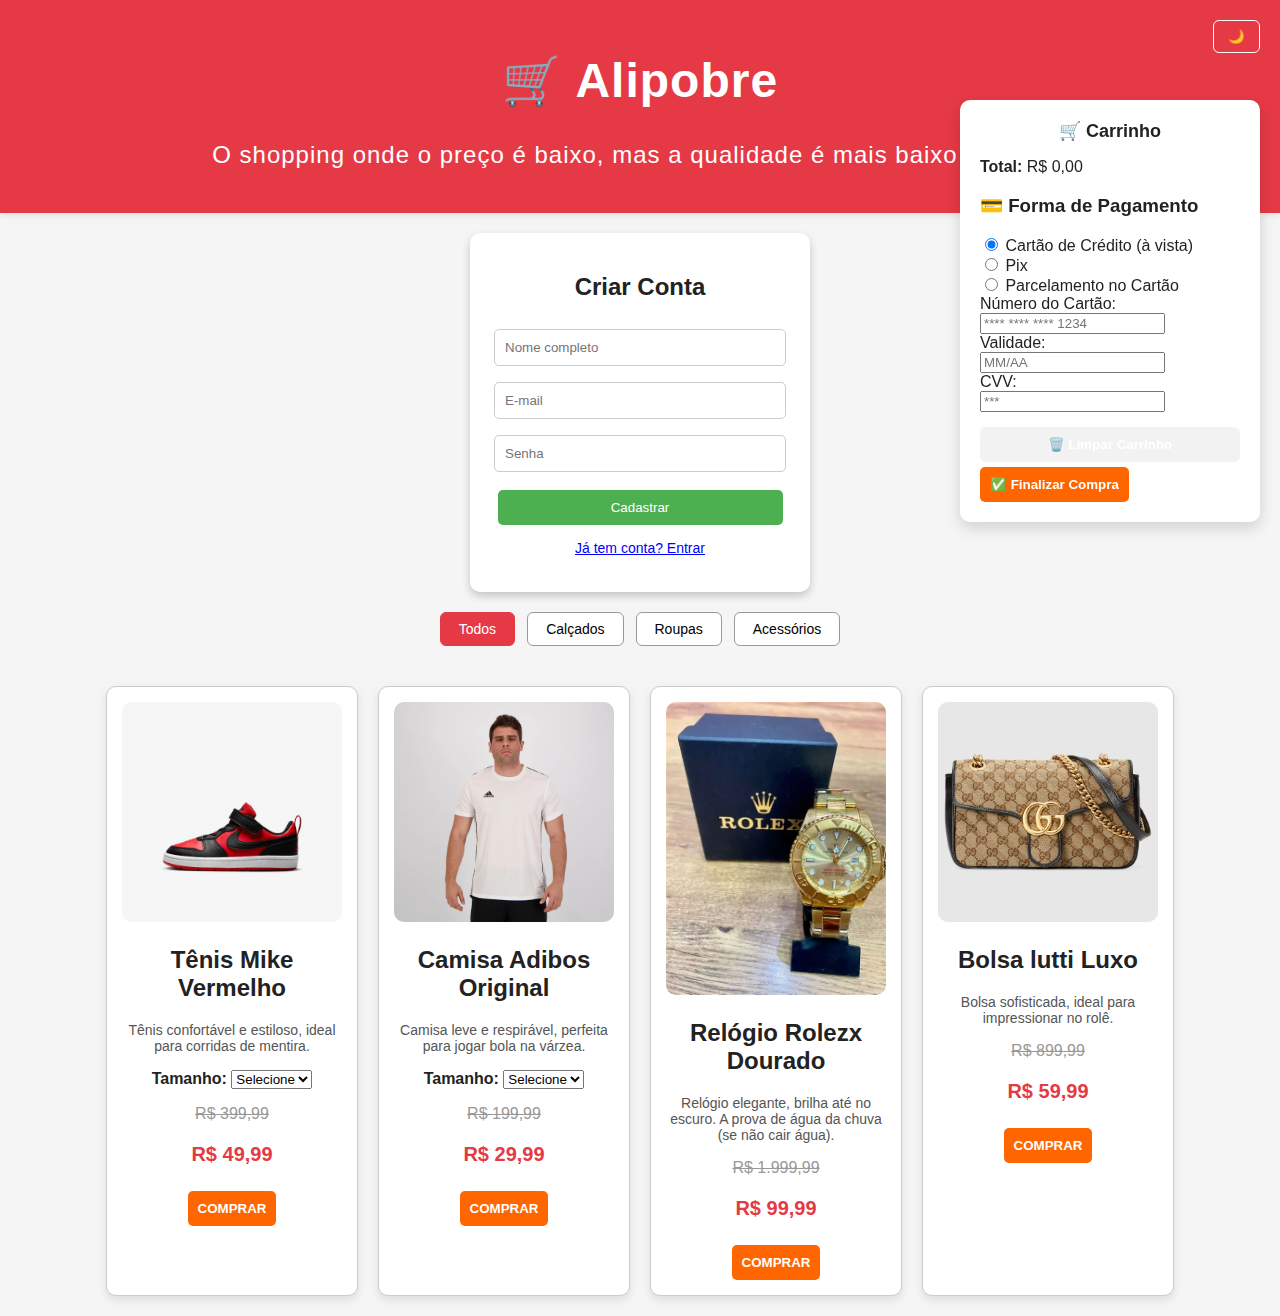
<file: index.html>
<!DOCTYPE html>
<html lang="pt-br">
<head>
  <meta charset="UTF-8">
  <meta name="viewport" content="width=device-width, initial-scale=1.0">
  <title>Alipobre - Produtos</title>
  <link rel="stylesheet" href="style.css">
  <style>
    /* Estilo do login */
    #login-container {
      background: white;
      padding: 20px;
      border-radius: 10px;
      box-shadow: 0px 4px 8px rgba(0,0,0,0.2);
      width: 300px;
      text-align: center;
      margin: 20px auto;
    }
    #login-container input {
      width: 90%;
      padding: 10px;
      margin: 8px 0;
      border: 1px solid #ccc;
      border-radius: 5px;
    }
    #login-container button {
      width: 95%;
      padding: 10px;
      margin-top: 10px;
      background: #4CAF50;
      border: none;
      border-radius: 5px;
      color: white;
      cursor: pointer;
    }
    #login-container button:hover {
      background: #45a049;
    }
    #login-container .link {
      margin-top: 15px;
      cursor: pointer;
      color: blue;
      text-decoration: underline;
      font-size: 14px;
    }
    #login-msg {
      font-size: 14px;
      margin-top: 10px;
    }
    #usuario-logado {
      font-weight: bold;
      color: green;
    }
  </style>
</head>
<body>
  <header>
    <h1>🛒 Alipobre</h1>
    <p>O shopping onde o preço é baixo, mas a qualidade é mais baixo ainda 🤭</p>
    <button id="darkModeToggle" class="btn btn-outline-light ms-3">🌙</button>
  </header>

  <!-- Login / Cadastro -->
  <div id="login-container">
    <h2 id="login-title">Criar Conta</h2>
    <input type="text" id="nome" placeholder="Nome completo">
    <input type="email" id="email" placeholder="E-mail">
    <input type="password" id="senha" placeholder="Senha">
    <button id="login-btn">Cadastrar</button>
    <p id="login-msg"></p>
    <p class="link" id="alternar">Já tem conta? Entrar</p>
    <p id="usuario-logado"></p>
  </div>

  <!-- Filtros -->
  <nav class="filtros">
    <button class="filtro-btn ativo" data-categoria="all">Todos</button>
    <button class="filtro-btn" data-categoria="calcados">Calçados</button>
    <button class="filtro-btn" data-categoria="roupas">Roupas</button>
    <button class="filtro-btn" data-categoria="acessorios">Acessórios</button>
  </nav>


   <!DOCTYPE html>
<html lang="pt-br">
<head>
  <meta charset="UTF-8">
  <meta name="viewport" content="width=device-width, initial-scale=1.0">
  <title>Alipobre - Produtos</title>
  <style>
    body {
      font-family: Arial, sans-serif;
      background: #f5f5f5;
      color: #222;
      margin: 0;
      padding: 0;
    }
    .produtos-container {
      display: flex;
      flex-wrap: wrap;
      justify-content: center;
      gap: 20px;
      padding: 20px;
    }
    .produto-card {
      border: 1px solid #ccc;
      border-radius: 10px;
      padding: 15px;
      width: 220px;
      text-align: center;
      background: #fff;
    }
    .produto-card img {
      width: 100%;
      border-radius: 10px;
    }
    .preco-antigo {
      text-decoration: line-through;
      color: #999;
    }
    .btn-comprar {
      background: #ff6600;
      color: white;
      border: none;
      padding: 10px;
      border-radius: 5px;
      cursor: pointer;
      margin-top: 5px;
    }
    .btn-comprar:hover { background: #e65c00; }
  </style>
</head>
<body>

  <div class="produtos-container">

    <!-- Produto 1 -->
    <div class="produto-card" data-categoria="calcados">
      <img src="JD8-4926-016_zoom1.webp" alt="Tênis Mike Vermelho Infantil">
      <h2>Tênis Mike Vermelho </h2>
      <p class="descricao">Tênis confortável e estiloso, ideal para corridas de mentira.</p>
      <p><strong>Tamanho:</strong>
        <select class="tamanho-select">
          <option value="">Selecione</option>
          <option>28</option><option>30</option><option>32</option>
          <option>34</option><option>36</option><option>38</option>
          <option>40</option><option>42</option><option>44</option>
        </select>
      </p>
      <p class="preco-antigo">R$ 399,99</p>
      <p class="preco">R$ 49,99</p>
      <button class="btn-comprar">COMPRAR</button>
    </div>

    <!-- Produto 2 -->
    <div class="produto-card" data-categoria="roupas">
      <img src="camisa_adidas_core_18_branca_e_preta_94319_1_ecb28f41b29688ff8a09eac98d8ad2a4.webp" alt="Camisa Adibos">
      <h2>Camisa Adibos Original</h2>
      <p class="descricao">Camisa leve e respirável, perfeita para jogar bola na várzea.</p>
      <p><strong>Tamanho:</strong>
        <select class="tamanho-select">
          <option value="">Selecione</option>
          <option>P</option><option>M</option>
          <option>G</option><option>GG</option>
          <option>G1</option>
        </select>
      </p>
      <p class="preco-antigo">R$ 199,99</p>
      <p class="preco">R$ 29,99</p>
      <button class="btn-comprar">COMPRAR</button>
    </div>

    <!-- Produto 3 -->
    <div class="produto-card" data-categoria="acessorios">
      <img src="OIP (1).webp" alt="Relógio Rolezx">
      <h2>Relógio Rolezx Dourado</h2>
      <p class="descricao">Relógio elegante, brilha até no escuro. A prova de água da chuva (se não cair água).</p>
      <p class="preco-antigo">R$ 1.999,99</p>
      <p class="preco">R$ 99,99</p>
      <button class="btn-comprar">COMPRAR</button>
    </div>

    <!-- Produto 4 -->
    <div class="produto-card" data-categoria="acessorios">
      <img src="R.jpg" alt="Bolsa Gutti">
      <h2>Bolsa lutti Luxo</h2>
      <p class="descricao">Bolsa sofisticada, ideal para impressionar no rolê.</p>
      <p class="preco-antigo">R$ 899,99</p>
      <p class="preco">R$ 59,99</p>
      <button class="btn-comprar">COMPRAR</button>
    </div>

  </div>

  <!-- Carrinho -->
  <div id="carrinho" class="carrinho">
    <h2>🛒 Carrinho</h2>
    <ul id="carrinho-items"></ul>
    <p><strong>Total:</strong> R$ <span id="carrinho-total">0,00</span></p>

    <!-- Forma de pagamento -->
    <h3>💳 Forma de Pagamento</h3>
    <label><input type="radio" name="pagamento" value="cartao" checked> Cartão de Crédito (à vista)</label><br>
    <label><input type="radio" name="pagamento" value="pix"> Pix</label><br>
    <label><input type="radio" name="pagamento" value="parcelado"> Parcelamento no Cartão</label>

    <div id="pagamento-detalhes">
      <!-- Cartão -->
      <div id="cartao-detalhes" class="detalhe-pagamento">
        <label>Número do Cartão:</label><br>
        <input type="text" placeholder="**** **** **** 1234"><br>
        <label>Validade:</label><br>
        <input type="text" placeholder="MM/AA"><br>
        <label>CVV:</label><br>
        <input type="password" placeholder="***">
      </div>

      <!-- Pix -->
      <div id="pix-detalhes" class="detalhe-pagamento" style="display:none;">
        <p>Use a chave Pix abaixo para pagamento:</p>
        <strong>pix@alipobre.com</strong>
      </div>

      <!-- Parcelado -->
      <div id="parcelado-detalhes" class="detalhe-pagamento" style="display:none;">
        <label>Escolha o número de parcelas:</label><br>
        <select id="parcelas">
          <option value="1">1x sem juros</option>
          <option value="2">2x sem juros</option>
          <option value="3">3x sem juros</option>
          <option value="6">6x com juros (1,5% a.m.)</option>
          <option value="12">12x com juros (2% a.m.)</option>
        </select>
      </div>
    </div>

    <div class="botoes-carrinho">
      <button id="limpar-carrinho" class="btn-comprar">🗑️ Limpar Carrinho</button>
      <button id="finalizar-compra" class="btn-comprar">✅ Finalizar Compra</button>
    </div>
  </div>

  <script>
    // DARK MODE
    const toggle = document.getElementById("darkModeToggle");
    toggle.addEventListener("click", () => {
      document.body.classList.toggle("dark-mode");
      toggle.textContent = document.body.classList.contains("dark-mode") ? "☀️" : "🌙";
    });

    // FILTROS
    const filtroBtns = document.querySelectorAll('.filtro-btn');
    const produtos = document.querySelectorAll('.produto-card');
    filtroBtns.forEach(btn => {
      btn.addEventListener('click', () => {
        filtroBtns.forEach(b => b.classList.remove('ativo'));
        btn.classList.add('ativo');
        const categoria = btn.getAttribute('data-categoria');
        produtos.forEach(produto => {
          const produtoCategoria = produto.getAttribute('data-categoria');
          produto.style.display = (categoria === 'all' || produtoCategoria === categoria) ? 'block' : 'none';
        });
      });
    });

    // LOGIN
    const loginTitle = document.getElementById("login-title");
    const loginBtn = document.getElementById("login-btn");
    const alternar = document.getElementById("alternar");
    const loginMsg = document.getElementById("login-msg");
    const usuarioLogado = document.getElementById("usuario-logado");
    const nomeInput = document.getElementById("nome");
    const emailInput = document.getElementById("email");
    const senhaInput = document.getElementById("senha");

    let modoCadastro = true;
    let usuarioAtivo = null;

    alternar.addEventListener("click", () => {
      modoCadastro = !modoCadastro;
      if (modoCadastro) {
        loginTitle.textContent = "Criar Conta";
        loginBtn.textContent = "Cadastrar";
        nomeInput.style.display = "block";
        alternar.textContent = "Já tem conta? Entrar";
      } else {
        loginTitle.textContent = "Entrar";
        loginBtn.textContent = "Login";
        nomeInput.style.display = "none";
        alternar.textContent = "Não tem conta? Criar";
      }
      loginMsg.textContent = "";
    });

    loginBtn.addEventListener("click", () => {
      const nome = nomeInput.value.trim();
      const email = emailInput.value.trim();
      const senha = senhaInput.value.trim();

      if (!email || !senha || (modoCadastro && !nome)) {
        loginMsg.textContent = "Preencha todos os campos!";
        loginMsg.style.color = "red";
        return;
      }

      if (modoCadastro) {
        localStorage.setItem("usuario", JSON.stringify({ nome, email, senha }));
        loginMsg.textContent = "Conta criada com sucesso! ✅";
        loginMsg.style.color = "green";
      } else {
        const usuario = JSON.parse(localStorage.getItem("usuario"));
        if (usuario && usuario.email === email && usuario.senha === senha) {
          usuarioAtivo = usuario;
          usuarioLogado.textContent = `Bem-vindo, ${usuario.nome}! 🎉`;
          loginMsg.textContent = "";
        } else {
          loginMsg.textContent = "E-mail ou senha incorretos!";
          loginMsg.style.color = "red";
        }
      }
    });

    // CARRINHO
    const btnComprar = document.querySelectorAll('.btn-comprar');
    const carrinhoItems = document.getElementById('carrinho-items');
    const carrinhoTotal = document.getElementById('carrinho-total');
    const limparCarrinho = document.getElementById('limpar-carrinho');
    const finalizarCompra = document.getElementById('finalizar-compra');
    const radiosPagamento = document.querySelectorAll('input[name="pagamento"]');
    const cartaoDetalhes = document.getElementById("cartao-detalhes");
    const pixDetalhes = document.getElementById("pix-detalhes");
    const parceladoDetalhes = document.getElementById("parcelado-detalhes");
    const parcelasSelect = document.getElementById("parcelas");

    let carrinho = [];

    btnComprar.forEach(btn => {
      btn.addEventListener('click', () => {
        if (!btn.closest('.produto-card')) return;
        const produtoCard = btn.parentElement;
        const nome = produtoCard.querySelector('h2').textContent;
        const precoText = produtoCard.querySelector('.preco').textContent.replace('R$', '').replace(',', '.');
        const preco = parseFloat(precoText);

        carrinho.push({ nome, preco });
        atualizarCarrinho();
      });
    });

    function atualizarCarrinho() {
      carrinhoItems.innerHTML = '';
      let total = 0;
      carrinho.forEach((item, index) => {
        total += item.preco;
        const li = document.createElement('li');
        li.textContent = `${item.nome} - R$ ${item.preco.toFixed(2)}`;
        const btnRemover = document.createElement('button');
        btnRemover.textContent = '❌';
        btnRemover.addEventListener('click', () => {
          carrinho.splice(index, 1);
          atualizarCarrinho();
        });
        li.appendChild(btnRemover);
        carrinhoItems.appendChild(li);
      });
      carrinhoTotal.textContent = total.toFixed(2);
    }

    limparCarrinho.addEventListener('click', () => {
      carrinho = [];
      atualizarCarrinho();
    });

    radiosPagamento.forEach(radio => {
      radio.addEventListener("change", () => {
        cartaoDetalhes.style.display = radio.value === "cartao" ? "block" : "none";
        pixDetalhes.style.display = radio.value === "pix" ? "block" : "none";
        parceladoDetalhes.style.display = radio.value === "parcelado" ? "block" : "none";
      });
    });

    finalizarCompra.addEventListener('click', () => {
      if (!usuarioAtivo) {
        alert("⚠️ Você precisa estar logado para finalizar a compra!");
        return;
      }

      if (carrinho.length === 0) {
        alert("Seu carrinho está vazio! 🛒");
        return;
      }

      const pagamentoSelecionado = document.querySelector('input[name="pagamento"]:checked').value;
      const total = parseFloat(carrinhoTotal.textContent);
      let mensagem = `Compra finalizada com sucesso!\nCliente: ${usuarioAtivo.nome}\nForma de pagamento: ${pagamentoSelecionado}\nTotal: R$ ${total.toFixed(2)}`;

      if (pagamentoSelecionado === "cartao") {
        mensagem += "\nPagamento processado no cartão à vista! 💳";
      } else if (pagamentoSelecionado === "pix") {
        mensagem += "\nUse a chave Pix: pix@alipobre.com ⚡";
      } else if (pagamentoSelecionado === "parcelado") {
        const parcelas = parseInt(parcelasSelect.value);
        let valorParcela = total / parcelas;
        if (parcelas === 6) valorParcela = (total * 1.075) / 6;
        else if (parcelas === 12) valorParcela = (total * 1.268) / 12;
        mensagem += `\nParcelado em ${parcelas}x de R$ ${valorParcela.toFixed(2)} 💳`;
      }

      alert(mensagem);
      carrinho = [];
      atualizarCarrinho();
    });
  </script>
</body>
</html>
</file>
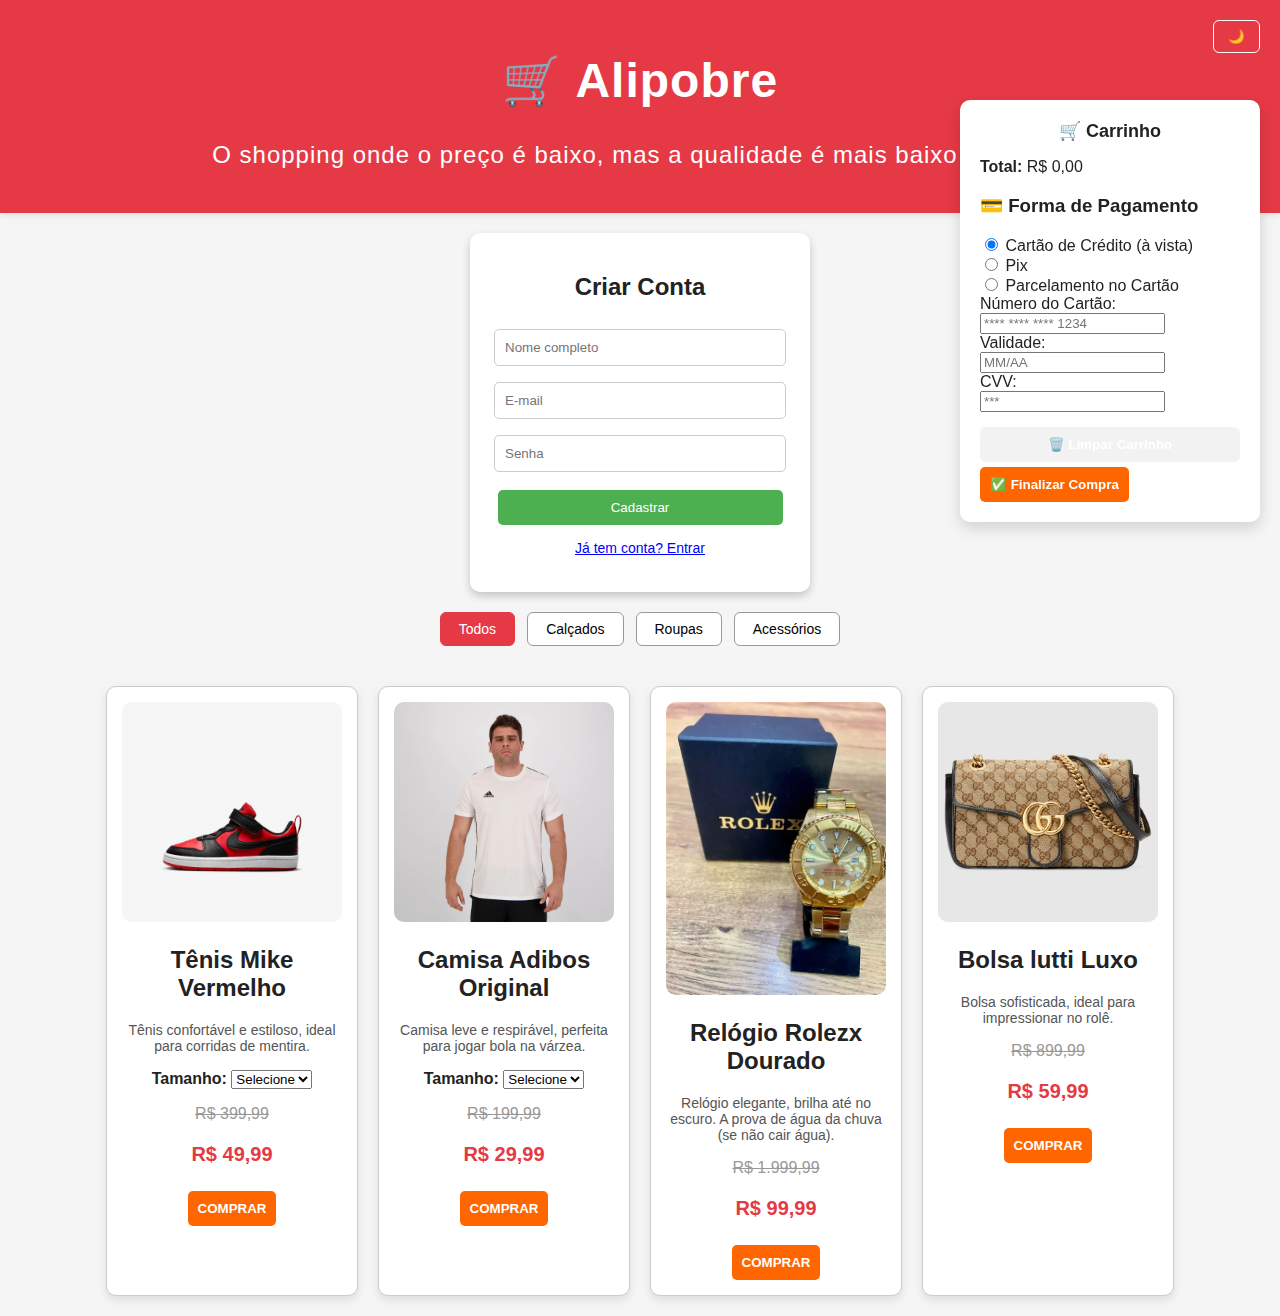
<file: Alipobre.html>
<!DOCTYPE html>
<html lang="pt-br">
<head>
  <meta charset="UTF-8">
  <meta name="viewport" content="width=device-width, initial-scale=1.0">
  <title>Alipobre - Produtos</title>
  <link rel="stylesheet" href="Alipobre.css">
  <style>
    /* Estilo do login */
    #login-container {
      background: white;
      padding: 20px;
      border-radius: 10px;
      box-shadow: 0px 4px 8px rgba(0,0,0,0.2);
      width: 300px;
      text-align: center;
      margin: 20px auto;
    }
    #login-container input {
      width: 90%;
      padding: 10px;
      margin: 8px 0;
      border: 1px solid #ccc;
      border-radius: 5px;
    }
    #login-container button {
      width: 95%;
      padding: 10px;
      margin-top: 10px;
      background: #4CAF50;
      border: none;
      border-radius: 5px;
      color: white;
      cursor: pointer;
    }
    #login-container button:hover {
      background: #45a049;
    }
    #login-container .link {
      margin-top: 15px;
      cursor: pointer;
      color: blue;
      text-decoration: underline;
      font-size: 14px;
    }
    #login-msg {
      font-size: 14px;
      margin-top: 10px;
    }
    #usuario-logado {
      font-weight: bold;
      color: green;
    }
  </style>
</head>
<body>
  <header>
    <h1>🛒 Alipobre</h1>
    <p>O shopping onde o preço é baixo, mas a qualidade é mais baixo ainda 🤭</p>
    <button id="darkModeToggle" class="btn btn-outline-light ms-3">🌙</button>
  </header>

  <!-- Login / Cadastro -->
  <div id="login-container">
    <h2 id="login-title">Criar Conta</h2>
    <input type="text" id="nome" placeholder="Nome completo">
    <input type="email" id="email" placeholder="E-mail">
    <input type="password" id="senha" placeholder="Senha">
    <button id="login-btn">Cadastrar</button>
    <p id="login-msg"></p>
    <p class="link" id="alternar">Já tem conta? Entrar</p>
    <p id="usuario-logado"></p>
  </div>

  <!-- Filtros -->
  <nav class="filtros">
    <button class="filtro-btn ativo" data-categoria="all">Todos</button>
    <button class="filtro-btn" data-categoria="calcados">Calçados</button>
    <button class="filtro-btn" data-categoria="roupas">Roupas</button>
    <button class="filtro-btn" data-categoria="acessorios">Acessórios</button>
  </nav>


   <!DOCTYPE html>
<html lang="pt-br">
<head>
  <meta charset="UTF-8">
  <meta name="viewport" content="width=device-width, initial-scale=1.0">
  <title>Alipobre - Produtos</title>
  <style>
    body {
      font-family: Arial, sans-serif;
      background: #f5f5f5;
      color: #222;
      margin: 0;
      padding: 0;
    }
    .produtos-container {
      display: flex;
      flex-wrap: wrap;
      justify-content: center;
      gap: 20px;
      padding: 20px;
    }
    .produto-card {
      border: 1px solid #ccc;
      border-radius: 10px;
      padding: 15px;
      width: 220px;
      text-align: center;
      background: #fff;
    }
    .produto-card img {
      width: 100%;
      border-radius: 10px;
    }
    .preco-antigo {
      text-decoration: line-through;
      color: #999;
    }
    .btn-comprar {
      background: #ff6600;
      color: white;
      border: none;
      padding: 10px;
      border-radius: 5px;
      cursor: pointer;
      margin-top: 5px;
    }
    .btn-comprar:hover { background: #e65c00; }
  </style>
</head>
<body>

  <div class="produtos-container">

    <!-- Produto 1 -->
    <div class="produto-card" data-categoria="calcados">
      <img src="JD8-4926-016_zoom1.webp" alt="Tênis Mike Vermelho Infantil">
      <h2>Tênis Mike Vermelho </h2>
      <p class="descricao">Tênis confortável e estiloso, ideal para corridas de mentira.</p>
      <p><strong>Tamanho:</strong>
        <select class="tamanho-select">
          <option value="">Selecione</option>
          <option>28</option><option>30</option><option>32</option>
          <option>34</option><option>36</option><option>38</option>
          <option>40</option><option>42</option><option>44</option>
        </select>
      </p>
      <p class="preco-antigo">R$ 399,99</p>
      <p class="preco">R$ 49,99</p>
      <button class="btn-comprar">COMPRAR</button>
    </div>

    <!-- Produto 2 -->
    <div class="produto-card" data-categoria="roupas">
      <img src="camisa_adidas_core_18_branca_e_preta_94319_1_ecb28f41b29688ff8a09eac98d8ad2a4.webp" alt="Camisa Adibos">
      <h2>Camisa Adibos Original</h2>
      <p class="descricao">Camisa leve e respirável, perfeita para jogar bola na várzea.</p>
      <p><strong>Tamanho:</strong>
        <select class="tamanho-select">
          <option value="">Selecione</option>
          <option>P</option><option>M</option>
          <option>G</option><option>GG</option>
          <option>G1</option>
        </select>
      </p>
      <p class="preco-antigo">R$ 199,99</p>
      <p class="preco">R$ 29,99</p>
      <button class="btn-comprar">COMPRAR</button>
    </div>

    <!-- Produto 3 -->
    <div class="produto-card" data-categoria="acessorios">
      <img src="OIP (1).webp" alt="Relógio Rolezx">
      <h2>Relógio Rolezx Dourado</h2>
      <p class="descricao">Relógio elegante, brilha até no escuro. A prova de água da chuva (se não cair água).</p>
      <p class="preco-antigo">R$ 1.999,99</p>
      <p class="preco">R$ 99,99</p>
      <button class="btn-comprar">COMPRAR</button>
    </div>

    <!-- Produto 4 -->
    <div class="produto-card" data-categoria="acessorios">
      <img src="R.jpg" alt="Bolsa Gutti">
      <h2>Bolsa lutti Luxo</h2>
      <p class="descricao">Bolsa sofisticada, ideal para impressionar no rolê.</p>
      <p class="preco-antigo">R$ 899,99</p>
      <p class="preco">R$ 59,99</p>
      <button class="btn-comprar">COMPRAR</button>
    </div>

  </div>

  <!-- Carrinho -->
  <div id="carrinho" class="carrinho">
    <h2>🛒 Carrinho</h2>
    <ul id="carrinho-items"></ul>
    <p><strong>Total:</strong> R$ <span id="carrinho-total">0,00</span></p>

    <!-- Forma de pagamento -->
    <h3>💳 Forma de Pagamento</h3>
    <label><input type="radio" name="pagamento" value="cartao" checked> Cartão de Crédito (à vista)</label><br>
    <label><input type="radio" name="pagamento" value="pix"> Pix</label><br>
    <label><input type="radio" name="pagamento" value="parcelado"> Parcelamento no Cartão</label>

    <div id="pagamento-detalhes">
      <!-- Cartão -->
      <div id="cartao-detalhes" class="detalhe-pagamento">
        <label>Número do Cartão:</label><br>
        <input type="text" placeholder="**** **** **** 1234"><br>
        <label>Validade:</label><br>
        <input type="text" placeholder="MM/AA"><br>
        <label>CVV:</label><br>
        <input type="password" placeholder="***">
      </div>

      <!-- Pix -->
      <div id="pix-detalhes" class="detalhe-pagamento" style="display:none;">
        <p>Use a chave Pix abaixo para pagamento:</p>
        <strong>pix@alipobre.com</strong>
      </div>

      <!-- Parcelado -->
      <div id="parcelado-detalhes" class="detalhe-pagamento" style="display:none;">
        <label>Escolha o número de parcelas:</label><br>
        <select id="parcelas">
          <option value="1">1x sem juros</option>
          <option value="2">2x sem juros</option>
          <option value="3">3x sem juros</option>
          <option value="6">6x com juros (1,5% a.m.)</option>
          <option value="12">12x com juros (2% a.m.)</option>
        </select>
      </div>
    </div>

    <div class="botoes-carrinho">
      <button id="limpar-carrinho" class="btn-comprar">🗑️ Limpar Carrinho</button>
      <button id="finalizar-compra" class="btn-comprar">✅ Finalizar Compra</button>
    </div>
  </div>

  <script>
    // DARK MODE
    const toggle = document.getElementById("darkModeToggle");
    toggle.addEventListener("click", () => {
      document.body.classList.toggle("dark-mode");
      toggle.textContent = document.body.classList.contains("dark-mode") ? "☀️" : "🌙";
    });

    // FILTROS
    const filtroBtns = document.querySelectorAll('.filtro-btn');
    const produtos = document.querySelectorAll('.produto-card');
    filtroBtns.forEach(btn => {
      btn.addEventListener('click', () => {
        filtroBtns.forEach(b => b.classList.remove('ativo'));
        btn.classList.add('ativo');
        const categoria = btn.getAttribute('data-categoria');
        produtos.forEach(produto => {
          const produtoCategoria = produto.getAttribute('data-categoria');
          produto.style.display = (categoria === 'all' || produtoCategoria === categoria) ? 'block' : 'none';
        });
      });
    });

    // LOGIN
    const loginTitle = document.getElementById("login-title");
    const loginBtn = document.getElementById("login-btn");
    const alternar = document.getElementById("alternar");
    const loginMsg = document.getElementById("login-msg");
    const usuarioLogado = document.getElementById("usuario-logado");
    const nomeInput = document.getElementById("nome");
    const emailInput = document.getElementById("email");
    const senhaInput = document.getElementById("senha");

    let modoCadastro = true;
    let usuarioAtivo = null;

    alternar.addEventListener("click", () => {
      modoCadastro = !modoCadastro;
      if (modoCadastro) {
        loginTitle.textContent = "Criar Conta";
        loginBtn.textContent = "Cadastrar";
        nomeInput.style.display = "block";
        alternar.textContent = "Já tem conta? Entrar";
      } else {
        loginTitle.textContent = "Entrar";
        loginBtn.textContent = "Login";
        nomeInput.style.display = "none";
        alternar.textContent = "Não tem conta? Criar";
      }
      loginMsg.textContent = "";
    });

    loginBtn.addEventListener("click", () => {
      const nome = nomeInput.value.trim();
      const email = emailInput.value.trim();
      const senha = senhaInput.value.trim();

      if (!email || !senha || (modoCadastro && !nome)) {
        loginMsg.textContent = "Preencha todos os campos!";
        loginMsg.style.color = "red";
        return;
      }

      if (modoCadastro) {
        localStorage.setItem("usuario", JSON.stringify({ nome, email, senha }));
        loginMsg.textContent = "Conta criada com sucesso! ✅";
        loginMsg.style.color = "green";
      } else {
        const usuario = JSON.parse(localStorage.getItem("usuario"));
        if (usuario && usuario.email === email && usuario.senha === senha) {
          usuarioAtivo = usuario;
          usuarioLogado.textContent = `Bem-vindo, ${usuario.nome}! 🎉`;
          loginMsg.textContent = "";
        } else {
          loginMsg.textContent = "E-mail ou senha incorretos!";
          loginMsg.style.color = "red";
        }
      }
    });

    // CARRINHO
    const btnComprar = document.querySelectorAll('.btn-comprar');
    const carrinhoItems = document.getElementById('carrinho-items');
    const carrinhoTotal = document.getElementById('carrinho-total');
    const limparCarrinho = document.getElementById('limpar-carrinho');
    const finalizarCompra = document.getElementById('finalizar-compra');
    const radiosPagamento = document.querySelectorAll('input[name="pagamento"]');
    const cartaoDetalhes = document.getElementById("cartao-detalhes");
    const pixDetalhes = document.getElementById("pix-detalhes");
    const parceladoDetalhes = document.getElementById("parcelado-detalhes");
    const parcelasSelect = document.getElementById("parcelas");

    let carrinho = [];

    btnComprar.forEach(btn => {
      btn.addEventListener('click', () => {
        if (!btn.closest('.produto-card')) return;
        const produtoCard = btn.parentElement;
        const nome = produtoCard.querySelector('h2').textContent;
        const precoText = produtoCard.querySelector('.preco').textContent.replace('R$', '').replace(',', '.');
        const preco = parseFloat(precoText);

        carrinho.push({ nome, preco });
        atualizarCarrinho();
      });
    });

    function atualizarCarrinho() {
      carrinhoItems.innerHTML = '';
      let total = 0;
      carrinho.forEach((item, index) => {
        total += item.preco;
        const li = document.createElement('li');
        li.textContent = `${item.nome} - R$ ${item.preco.toFixed(2)}`;
        const btnRemover = document.createElement('button');
        btnRemover.textContent = '❌';
        btnRemover.addEventListener('click', () => {
          carrinho.splice(index, 1);
          atualizarCarrinho();
        });
        li.appendChild(btnRemover);
        carrinhoItems.appendChild(li);
      });
      carrinhoTotal.textContent = total.toFixed(2);
    }

    limparCarrinho.addEventListener('click', () => {
      carrinho = [];
      atualizarCarrinho();
    });

    radiosPagamento.forEach(radio => {
      radio.addEventListener("change", () => {
        cartaoDetalhes.style.display = radio.value === "cartao" ? "block" : "none";
        pixDetalhes.style.display = radio.value === "pix" ? "block" : "none";
        parceladoDetalhes.style.display = radio.value === "parcelado" ? "block" : "none";
      });
    });

    finalizarCompra.addEventListener('click', () => {
      if (!usuarioAtivo) {
        alert("⚠️ Você precisa estar logado para finalizar a compra!");
        return;
      }

      if (carrinho.length === 0) {
        alert("Seu carrinho está vazio! 🛒");
        return;
      }

      const pagamentoSelecionado = document.querySelector('input[name="pagamento"]:checked').value;
      const total = parseFloat(carrinhoTotal.textContent);
      let mensagem = `Compra finalizada com sucesso!\nCliente: ${usuarioAtivo.nome}\nForma de pagamento: ${pagamentoSelecionado}\nTotal: R$ ${total.toFixed(2)}`;

      if (pagamentoSelecionado === "cartao") {
        mensagem += "\nPagamento processado no cartão à vista! 💳";
      } else if (pagamentoSelecionado === "pix") {
        mensagem += "\nUse a chave Pix: pix@alipobre.com ⚡";
      } else if (pagamentoSelecionado === "parcelado") {
        const parcelas = parseInt(parcelasSelect.value);
        let valorParcela = total / parcelas;
        if (parcelas === 6) valorParcela = (total * 1.075) / 6;
        else if (parcelas === 12) valorParcela = (total * 1.268) / 12;
        mensagem += `\nParcelado em ${parcelas}x de R$ ${valorParcela.toFixed(2)} 💳`;
      }

      alert(mensagem);
      carrinho = [];
      atualizarCarrinho();
    });
  </script>
</body>
</html>
</file>
<file: style.css>
:root {
  --cor-primaria: #e63946;
  --cor-primaria-dark: #c62828;
  --cor-clara: #ffffff;
  --cor-fundo: #f9f9f9;
  --cor-texto: #333;
  --cor-secundaria: #555;
  --cor-dark-bg: #121212;
  --cor-dark-card: #1e1e1e;
  --cor-dark-texto: #e0e0e0;
  --sombra-card: 0 4px 10px rgba(0, 0, 0, 0.1);
  --sombra-hover: 0 6px 15px rgba(0, 0, 0, 0.15);
}

/* Reset */
body {
  margin: 0;
  font-family: 'Segoe UI', Tahoma, Geneva, Verdana, sans-serif;
  background: var(--cor-fundo);
  color: var(--cor-texto);
  transition: background 0.3s, color 0.3s;
}

/* Header */
header {
  background: var(--cor-primaria);
  color: var(--cor-clara);
  text-align: center;
  padding: 20px;
  position: relative;
  font-size: 1.5rem;
  letter-spacing: 1px;
  box-shadow: 0 2px 6px rgba(0,0,0,0.1);
}

#darkModeToggle {
  position: absolute;
  top: 20px;
  right: 20px;
  padding: 8px 14px;
  border: 1px solid var(--cor-clara);
  border-radius: 6px;
  background: transparent;
  color: var(--cor-clara);
  cursor: pointer;
  transition: background 0.3s, color 0.3s;
}

#darkModeToggle:hover {
  background: var(--cor-clara);
  color: var(--cor-primaria);
}

/* Produtos */
.produtos-linha {
  display: flex;
  flex-wrap: wrap;
  justify-content: center;
  gap: 25px;
  padding: 30px 20px;
}

/* Card de produto */
.produto-card {
  background: var(--cor-clara);
  border-radius: 10px;
  padding: 20px;
  width: 230px;
  text-align: center;
  box-shadow: var(--sombra-card);
  transition: transform 0.3s ease, box-shadow 0.3s ease;
}

.produto-card:hover {
  transform: scale(1.05);
  box-shadow: var(--sombra-hover);
}

.produto-card img {
  max-width: 100%;
  border-radius: 8px;
}

/* Descrição e preços */
.descricao {
  font-size: 14px;
  color: var(--cor-secundaria);
  margin: 10px 0;
}

.preco-antigo {
  text-decoration: line-through;
  color: #999;
}

.preco {
  font-size: 20px;
  font-weight: bold;
  color: var(--cor-primaria);
}

/* Botão de compra */
.btn-comprar {
  margin-top: 12px;
  padding: 10px;
  background: var(--cor-primaria);
  color: var(--cor-clara);
  border: none;
  border-radius: 8px;
  cursor: pointer;
  font-weight: bold;
  transition: background 0.3s;
}

.btn-comprar:hover {
  background: var(--cor-primaria-dark);
}

/* Footer */
footer {
  background: #222;
  color: var(--cor-clara);
  text-align: center;
  padding: 15px;
  margin-top: 30px;
  font-size: 14px;
}

/* Filtros */
.filtros {
  display: flex;
  justify-content: center;
  gap: 12px;
  margin: 20px 0;
}

.filtro-btn {
  padding: 8px 18px;
  border: 1px solid #999;
  border-radius: 6px;
  background: var(--cor-clara);
  cursor: pointer;
  font-size: 14px;
  transition: all 0.3s;
}

.filtro-btn:hover {
  border-color: var(--cor-primaria);
  color: var(--cor-primaria);
}

.filtro-btn.ativo {
  background: var(--cor-primaria);
  color: var(--cor-clara);
  border: 1px solid var(--cor-primaria);
}

/* Carrinho */
.carrinho {
  position: fixed;
  right: 20px;
  top: 100px;
  width: 260px;
  background: var(--cor-clara);
  border-radius: 10px;
  padding: 20px;
  box-shadow: var(--sombra-hover);
  max-height: 70%;
  overflow-y: auto;
  transition: background 0.3s;
}

.carrinho h2 {
  margin-top: 0;
  font-size: 18px;
  text-align: center;
}

#carrinho-items {
  list-style: none;
  padding: 0;
  margin: 10px 0;
}

#carrinho-items li {
  display: flex;
  justify-content: space-between;
  align-items: center;
  margin-bottom: 8px;
  font-size: 14px;
}

#carrinho-items button {
  background: transparent;
  border: none;
  color: var(--cor-primaria);
  cursor: pointer;
  font-size: 16px;
}

#limpar-carrinho {
  margin-top: 15px;
  padding: 10px;
  width: 100%;
  background: #f2f2f2;
  border: none;
  border-radius: 6px;
  cursor: pointer;
  transition: background 0.3s;
}

#limpar-carrinho:hover {
  background: #ddd;
}

/* 🌙 Dark Mode */
body.dark-mode {
  background: var(--cor-dark-bg);
  color: var(--cor-dark-texto);
}

body.dark-mode header {
  background: #1a1a1a;
}

body.dark-mode .produto-card {
  background: var(--cor-dark-card);
  box-shadow: 0 4px 10px rgba(255,255,255,0.08);
}

body.dark-mode .preco {
  color: #ff6b6b;
}

body.dark-mode footer {
  background: #111;
}

body.dark-mode .filtro-btn {
  background: #2c2c2c;
  color: var(--cor-dark-texto);
  border: 1px solid #555;
}

body.dark-mode .filtro-btn.ativo {
  background: #ff5555;
  border: 1px solid #ff5555;
  color: white;
}

body.dark-mode .carrinho {
  background: var(--cor-dark-card);
  color: var(--cor-dark-texto);
  box-shadow: 0 4px 12px rgba(255,255,255,0.1);
}
</file>
<file: Alipobre.css>
:root {
  --cor-primaria: #e63946;
  --cor-primaria-dark: #c62828;
  --cor-clara: #ffffff;
  --cor-fundo: #f9f9f9;
  --cor-texto: #333;
  --cor-secundaria: #555;
  --cor-dark-bg: #121212;
  --cor-dark-card: #1e1e1e;
  --cor-dark-texto: #e0e0e0;
  --sombra-card: 0 4px 10px rgba(0, 0, 0, 0.1);
  --sombra-hover: 0 6px 15px rgba(0, 0, 0, 0.15);
}

/* Reset */
body {
  margin: 0;
  font-family: 'Segoe UI', Tahoma, Geneva, Verdana, sans-serif;
  background: var(--cor-fundo);
  color: var(--cor-texto);
  transition: background 0.3s, color 0.3s;
}

/* Header */
header {
  background: var(--cor-primaria);
  color: var(--cor-clara);
  text-align: center;
  padding: 20px;
  position: relative;
  font-size: 1.5rem;
  letter-spacing: 1px;
  box-shadow: 0 2px 6px rgba(0,0,0,0.1);
}

#darkModeToggle {
  position: absolute;
  top: 20px;
  right: 20px;
  padding: 8px 14px;
  border: 1px solid var(--cor-clara);
  border-radius: 6px;
  background: transparent;
  color: var(--cor-clara);
  cursor: pointer;
  transition: background 0.3s, color 0.3s;
}

#darkModeToggle:hover {
  background: var(--cor-clara);
  color: var(--cor-primaria);
}

/* Produtos */
.produtos-linha {
  display: flex;
  flex-wrap: wrap;
  justify-content: center;
  gap: 25px;
  padding: 30px 20px;
}

/* Card de produto */
.produto-card {
  background: var(--cor-clara);
  border-radius: 10px;
  padding: 20px;
  width: 230px;
  text-align: center;
  box-shadow: var(--sombra-card);
  transition: transform 0.3s ease, box-shadow 0.3s ease;
}

.produto-card:hover {
  transform: scale(1.05);
  box-shadow: var(--sombra-hover);
}

.produto-card img {
  max-width: 100%;
  border-radius: 8px;
}

/* Descrição e preços */
.descricao {
  font-size: 14px;
  color: var(--cor-secundaria);
  margin: 10px 0;
}

.preco-antigo {
  text-decoration: line-through;
  color: #999;
}

.preco {
  font-size: 20px;
  font-weight: bold;
  color: var(--cor-primaria);
}

/* Botão de compra */
.btn-comprar {
  margin-top: 12px;
  padding: 10px;
  background: var(--cor-primaria);
  color: var(--cor-clara);
  border: none;
  border-radius: 8px;
  cursor: pointer;
  font-weight: bold;
  transition: background 0.3s;
}

.btn-comprar:hover {
  background: var(--cor-primaria-dark);
}

/* Footer */
footer {
  background: #222;
  color: var(--cor-clara);
  text-align: center;
  padding: 15px;
  margin-top: 30px;
  font-size: 14px;
}

/* Filtros */
.filtros {
  display: flex;
  justify-content: center;
  gap: 12px;
  margin: 20px 0;
}

.filtro-btn {
  padding: 8px 18px;
  border: 1px solid #999;
  border-radius: 6px;
  background: var(--cor-clara);
  cursor: pointer;
  font-size: 14px;
  transition: all 0.3s;
}

.filtro-btn:hover {
  border-color: var(--cor-primaria);
  color: var(--cor-primaria);
}

.filtro-btn.ativo {
  background: var(--cor-primaria);
  color: var(--cor-clara);
  border: 1px solid var(--cor-primaria);
}

/* Carrinho */
.carrinho {
  position: fixed;
  right: 20px;
  top: 100px;
  width: 260px;
  background: var(--cor-clara);
  border-radius: 10px;
  padding: 20px;
  box-shadow: var(--sombra-hover);
  max-height: 70%;
  overflow-y: auto;
  transition: background 0.3s;
}

.carrinho h2 {
  margin-top: 0;
  font-size: 18px;
  text-align: center;
}

#carrinho-items {
  list-style: none;
  padding: 0;
  margin: 10px 0;
}

#carrinho-items li {
  display: flex;
  justify-content: space-between;
  align-items: center;
  margin-bottom: 8px;
  font-size: 14px;
}

#carrinho-items button {
  background: transparent;
  border: none;
  color: var(--cor-primaria);
  cursor: pointer;
  font-size: 16px;
}

#limpar-carrinho {
  margin-top: 15px;
  padding: 10px;
  width: 100%;
  background: #f2f2f2;
  border: none;
  border-radius: 6px;
  cursor: pointer;
  transition: background 0.3s;
}

#limpar-carrinho:hover {
  background: #ddd;
}

/* 🌙 Dark Mode */
body.dark-mode {
  background: var(--cor-dark-bg);
  color: var(--cor-dark-texto);
}

body.dark-mode header {
  background: #1a1a1a;
}

body.dark-mode .produto-card {
  background: var(--cor-dark-card);
  box-shadow: 0 4px 10px rgba(255,255,255,0.08);
}

body.dark-mode .preco {
  color: #ff6b6b;
}

body.dark-mode footer {
  background: #111;
}

body.dark-mode .filtro-btn {
  background: #2c2c2c;
  color: var(--cor-dark-texto);
  border: 1px solid #555;
}

body.dark-mode .filtro-btn.ativo {
  background: #ff5555;
  border: 1px solid #ff5555;
  color: white;
}

body.dark-mode .carrinho {
  background: var(--cor-dark-card);
  color: var(--cor-dark-texto);
  box-shadow: 0 4px 12px rgba(255,255,255,0.1);
}
</file>
